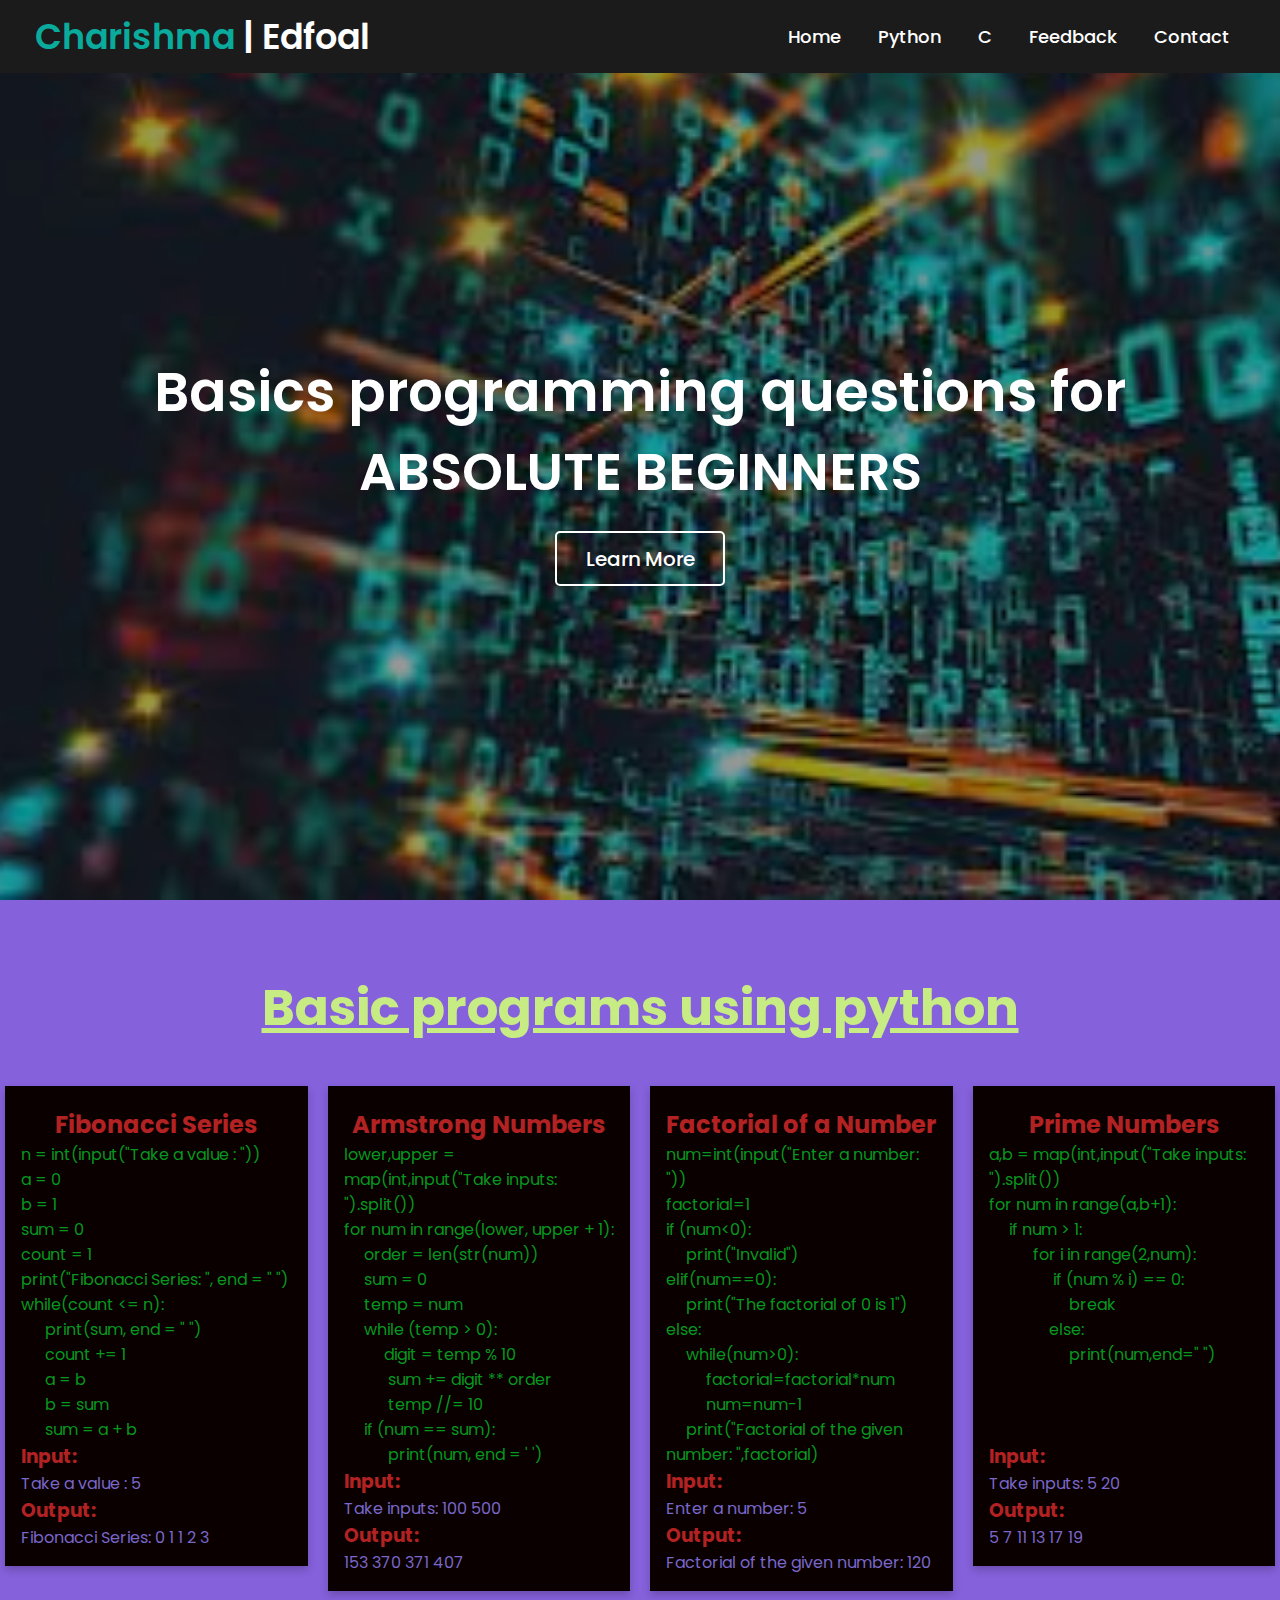
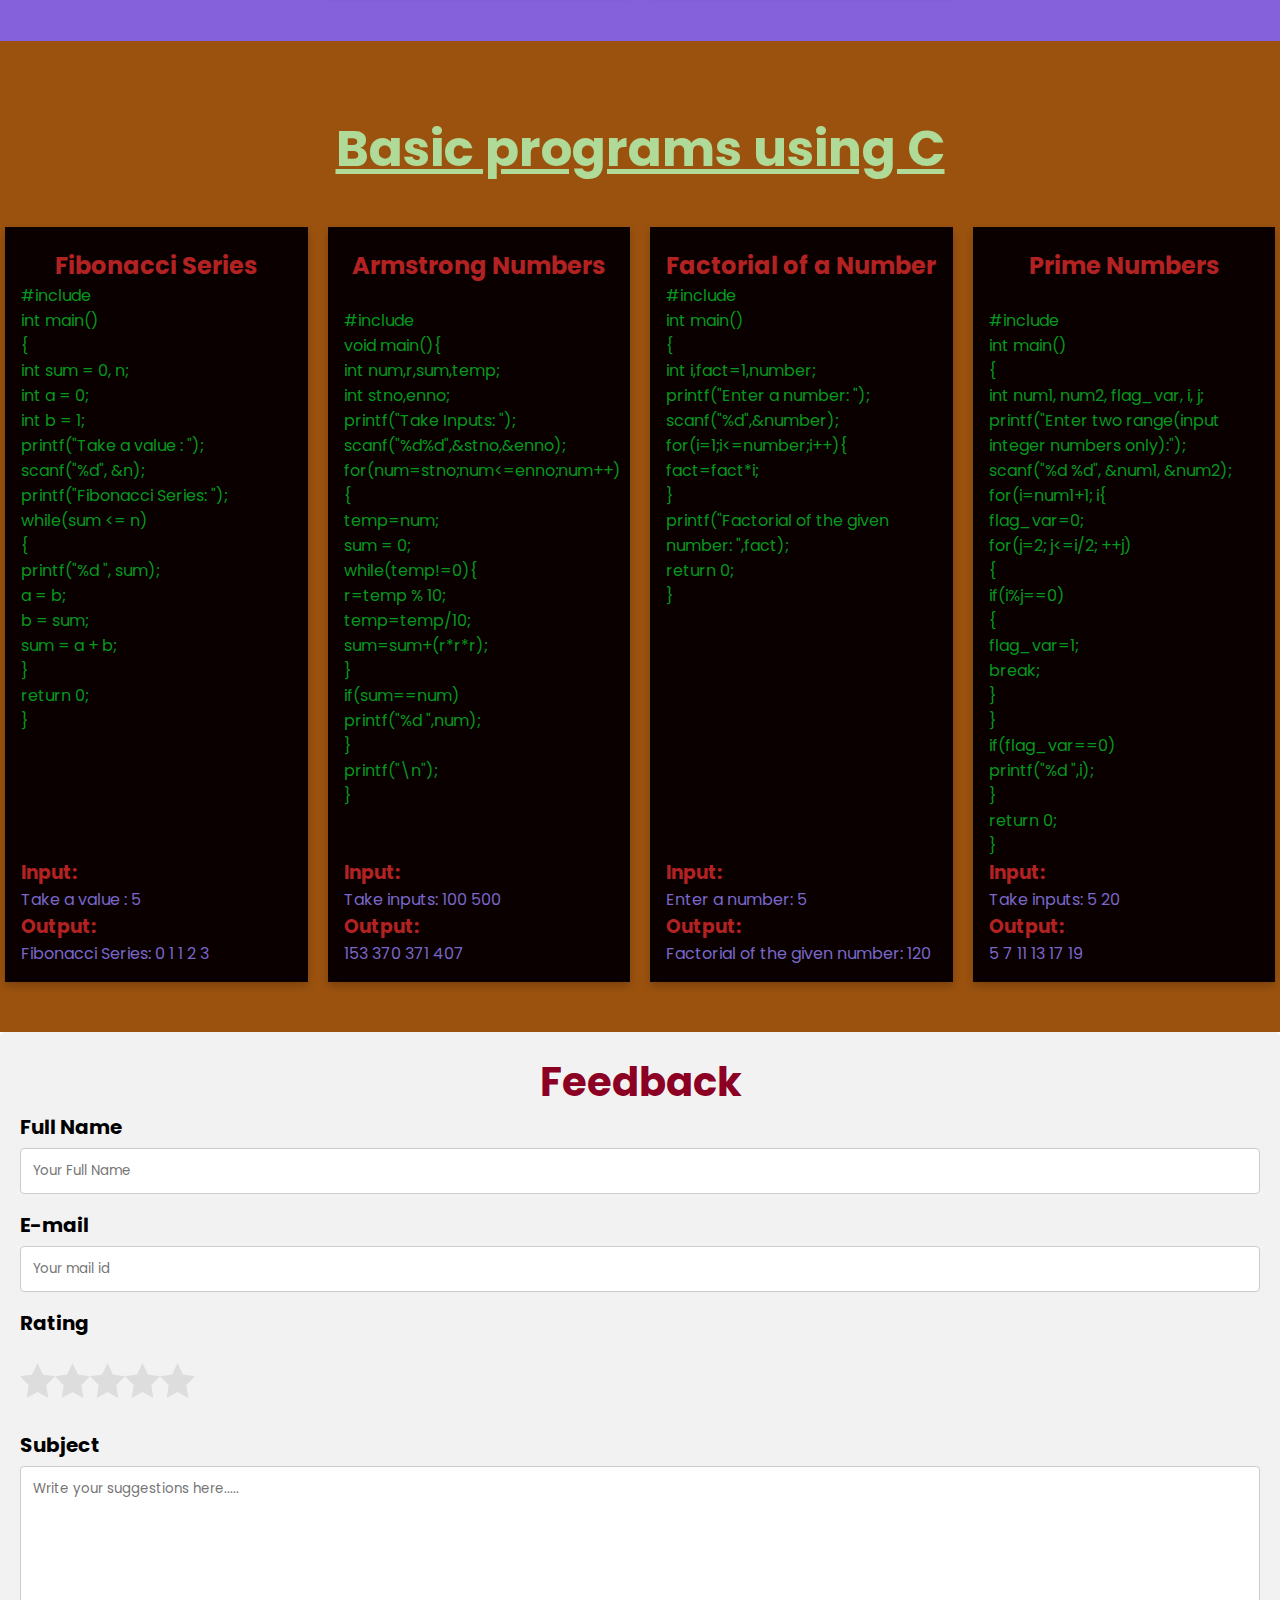
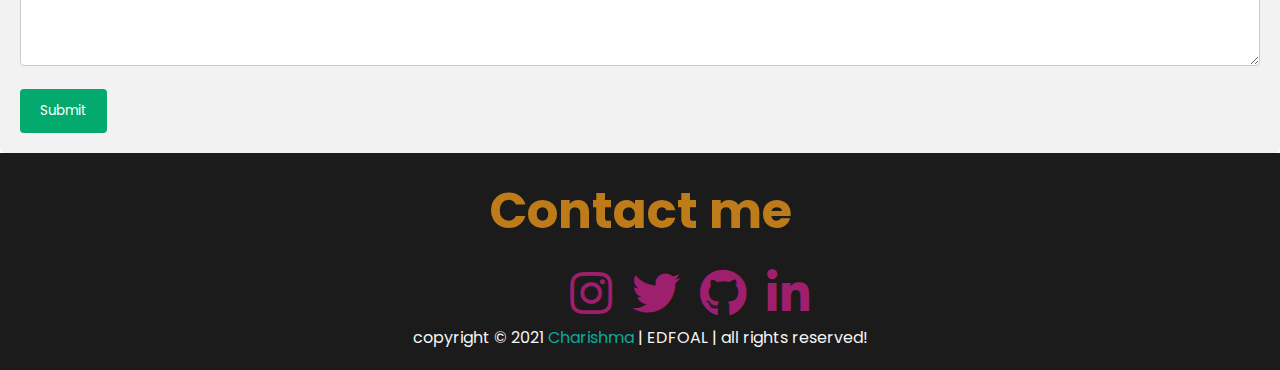
<file: Edfoal-Frontend/Creating a webpage/index.html>
<!DOCTYPE html>
<html lang="en" dir="ltr">
  <head>
    <meta charset="UTF-8">
    <meta name="viewport" content="width=device-width, initial-scale=1.0">
    <title> Charishma | Edfoal</title>
    <link rel="stylesheet" href="style.css">
    <link rel="stylesheet" href="https://cdnjs.cloudflare.com/ajax/libs/font-awesome/5.15.2/css/all.min.css"/>
    <link rel="stylesheet" href="https://cdnjs.cloudflare.com/ajax/libs/font-awesome/4.7.0/css/font-awesome.min.css">

  </head>
<body>
  <nav>
    <div class="menu">
      <div class="logo">
        <a href="#home"><span>Charishma</span> | <a href="https://edfoal.github.io/">Edfoal</a></a>
      </div>
      <ul>
        <li><a href="#home">Home</a></li>
        <li><a href="#python">Python</a></li>
        <li><a href="#C">C</a></li>
        <li><a href="#feedback">Feedback</a></li>
        <li><a href="#contact">Contact</a></li>

      </ul>
    </div>
  </nav>
  <section id="home">
  <div class="img"></div>
  <div class="center">
    <div class="title">Basics programming questions for</div>
    <div class="sub_title">ABSOLUTE BEGINNERS</div>
    <div class="btns">
      <button>Learn More</button>    
    </div>
  </div>
</section>

<!-----------------------------------------------------------Python section start----------------------------------------------------------->
  <section id="python">
      <div class="Programming">
        
        <div class="python-container">
          <div class="pythoncode">
            <h1 class="python-head">
              Basic programs using python
            </h1>
            <div class="row">
              <div class="column">
                <div class="card">
                  <h2 class="head">
                    Fibonacci Series
                  </h2>
                  <p class="p1">
                    n = int(input("Take a value : "))
                    <br>a = 0
                    <br>b = 1
                    <br>sum = 0
                    <br>count = 1
                    <br>print("Fibonacci Series: ", end = " ")
                    <br>while(count <= n):
                      <br>&nbsp;&nbsp;&nbsp;&nbsp;&nbsp;&nbsp;print(sum, end = " ")
                      <br>&nbsp;&nbsp;&nbsp;&nbsp;&nbsp;&nbsp;count += 1
                      <br>&nbsp;&nbsp;&nbsp;&nbsp;&nbsp;&nbsp;a = b
                      <br>&nbsp;&nbsp;&nbsp;&nbsp;&nbsp;&nbsp;b = sum
                      <br>&nbsp;&nbsp;&nbsp;&nbsp;&nbsp;&nbsp;sum = a + b
                  </p>
                    <h3 class="op-sec">Input:</h3>
                    <p class="p2">Take a value : 5</p>
                    <h3 class="op-sec">Output: </h3>
                    <p class="p2">Fibonacci Series: 0 1 1 2 3 </p>
                </div>
              </div>
              <div class="column">
                <div class="card">
                  <h2 class="head">
                    Armstrong Numbers
                  </h2>
                  <p class="p1">
                    lower,upper = map(int,input("Take inputs: ").split())<br>
                    for num in range(lower, upper + 1):<br>
                    &nbsp;&nbsp;&nbsp;&nbsp;&nbsp;order = len(str(num))
                    <br>&nbsp;&nbsp;&nbsp;&nbsp;&nbsp;sum = 0
                    <br>&nbsp;&nbsp;&nbsp;&nbsp;&nbsp;temp = num
                    <br>&nbsp;&nbsp;&nbsp;&nbsp;&nbsp;while (temp > 0):
                    <br>&nbsp;&nbsp;&nbsp;&nbsp;&nbsp;&nbsp;&nbsp;&nbsp;&nbsp;&nbsp;digit = temp % 10
                    <br>&nbsp;&nbsp;&nbsp;&nbsp;&nbsp;&nbsp;&nbsp;&nbsp;&nbsp;&nbsp;&nbsp;sum += digit ** order 
                    <br>&nbsp;&nbsp;&nbsp;&nbsp;&nbsp;&nbsp;&nbsp;&nbsp;&nbsp;&nbsp;&nbsp;temp //= 10
                    <br>&nbsp;&nbsp;&nbsp;&nbsp;&nbsp;if (num == sum):
                    <br>&nbsp;&nbsp;&nbsp;&nbsp;&nbsp;&nbsp;&nbsp;&nbsp;&nbsp;&nbsp;&nbsp;print(num, end = ' ')
                    
                  </p>
                    <h3 class="op-sec">Input:</h3>
                    <p class="p2">Take inputs:  100 500 </p>
                    <h3 class="op-sec">Output: </h3>
                    <p class="p2">153 370 371 407</p>
                </div>
              </div>
              <div class="column">
                <div class="card">
                  <h2 class="head">
                   Factorial of a Number
                  </h2>
                  <p class="p1">
                    num=int(input("Enter a number: "))
                    <br>factorial=1
                    <br>if (num<0):
                    <br>&nbsp;&nbsp;&nbsp;&nbsp;&nbsp;print("Invalid")
                    <br>elif(num==0):
                    <br>&nbsp;&nbsp;&nbsp;&nbsp;&nbsp;print("The factorial of 0 is 1")
                    <br>else:
                    <br>&nbsp;&nbsp;&nbsp;&nbsp;&nbsp;while(num>0):
                    <br>&nbsp;&nbsp;&nbsp;&nbsp;&nbsp;&nbsp;&nbsp;&nbsp;&nbsp;&nbsp;factorial=factorial*num
                    <br>&nbsp;&nbsp;&nbsp;&nbsp;&nbsp;&nbsp;&nbsp;&nbsp;&nbsp;&nbsp;num=num-1
                    <br>&nbsp;&nbsp;&nbsp;&nbsp;&nbsp;print("Factorial of the given number: ",factorial)
                  </p>
                    <h3 class="op-sec">Input:</h3>
                    <p class="p2">Enter a number: 5</p>
                    <h3 class="op-sec">Output: </h3>
                    <p class="p2">Factorial of the given number: 120</p>
                </div>
              </div>
              <div class="column">
                <div class="card">
                  <h2 class="head">
                    Prime Numbers 
                  </h2>
                  <p class="p1">
                    a,b = map(int,input("Take inputs: ").split())
                    <br>for num in range(a,b+1):  
                    
                    <br>&nbsp;&nbsp;&nbsp;&nbsp;&nbsp;if num > 1:  
                    <br>&nbsp;&nbsp;&nbsp;&nbsp;&nbsp;&nbsp;&nbsp;&nbsp;&nbsp;&nbsp; for i in range(2,num):
                    <br>&nbsp;&nbsp;&nbsp;&nbsp;&nbsp;&nbsp;&nbsp;&nbsp;&nbsp;&nbsp;&nbsp;&nbsp;&nbsp;&nbsp;&nbsp; if (num % i) == 0: 
                    <br>&nbsp;&nbsp;&nbsp;&nbsp;&nbsp;&nbsp;&nbsp;&nbsp;&nbsp;&nbsp;&nbsp;&nbsp;&nbsp;&nbsp;&nbsp;&nbsp;&nbsp;&nbsp;&nbsp;&nbsp;break  
                    <br>&nbsp;&nbsp;&nbsp;&nbsp;&nbsp;&nbsp;&nbsp;&nbsp;&nbsp;&nbsp;&nbsp;&nbsp;&nbsp;&nbsp;&nbsp;else:
                    <br>&nbsp;&nbsp;&nbsp;&nbsp;&nbsp;&nbsp;&nbsp;&nbsp;&nbsp;&nbsp;&nbsp;&nbsp;&nbsp;&nbsp;&nbsp;&nbsp;&nbsp;&nbsp;&nbsp;&nbsp;print(num,end=" ")

                  </p>
                  <br><br><br>
                    <h3 class="op-sec">Input:</h3>
                    <p class="p2">Take inputs: 5 20</p>
                    <h3 class="op-sec">Output: </h3>
                    <p class="p2">5 7 11 13 17 19</p>
                </div>
              </div>
            </div>

          </div>
        </div>
          
      </div>
  </section>
  <!-----------------------------------------------------------Python section end----------------------------------------------------------->

<!-----------------------------------------------------------C section start----------------------------------------------------------->

  <section id="C">
    <div class="ProgrammingC">
      
      <div class="C-container">
        <div class="Ccode">
          <h1 class="C-head">
            Basic programs using C
          </h1>
          <div class="row">
            <div class="column">
              <div class="card">
                <h2 class="head">
                  Fibonacci Series
                </h2>
                <p class="p1">
                  #include<stdio.h>
                  <br>int main()
                  <br>{
                  <br>int sum = 0, n;
                  <br> int a = 0;
                  <br> int b = 1;
                  <br> printf("Take a value : ");
                  <br> scanf("%d", &n);
                  <br> printf("Fibonacci Series: ");
                  <br> while(sum <= n)
                  <br> {
                  <br>printf("%d ", sum);
                  <br>  a = b; 
                  <br>  b = sum;
                  <br> sum = a + b; 
                  <br> }
                  <br>return 0;
                  <br> }
                    
                  </p><br><br><br><br><br>
                  <h3 class="op-sec">Input:</h3>
                  <p class="p2">Take a value : 5</p>
                  <h3 class="op-sec">Output: </h3>
                  <p class="p2">Fibonacci Series: 0 1 1 2 3 </p>
              </div>
            </div>
            <div class="column">
              <div class="card">
                <h2 class="head">
                  Armstrong Numbers
                </h2>
                <p class="p1">
                  <br>#include <stdio.h>
                  <br>void main(){
                  <br>int num,r,sum,temp;
                  <br>int stno,enno;
                  <br>printf("Take Inputs: ");
                  <br>scanf("%d%d",&stno,&enno);    
                  <br>for(num=stno;num<=enno;num++){
                  <br>temp=num;
                  <br>sum = 0;                    
                  <br>while(temp!=0){
                  <br>r=temp % 10;
                  <br>temp=temp/10;
                  <br>sum=sum+(r*r*r);
                  <br>}
                  <br>if(sum==num)
                  <br>printf("%d ",num);
                  <br>}
                  <br>printf("\n");
                  <br>}
                  
                </p><br><br>
                  <h3 class="op-sec">Input:</h3>
                  <p class="p2">Take inputs:  100 500 </p>
                  <h3 class="op-sec">Output: </h3>
                  <p class="p2">153 370 371 407</p>
              </div>
            </div>
            <div class="column">
              <div class="card">
                <h2 class="head">
                 Factorial of a Number
                </h2>
                <p class="p1">
                 #include<stdio.h>
                <br>int main()    
                <br>{    
                <br>int i,fact=1,number;    
                <br>printf("Enter a number: ");    
                <br>scanf("%d",&number);    
                <br>for(i=1;i<=number;i++){    
                <br>fact=fact*i;    
                <br>}    
                <br>printf("Factorial of the given number: ",fact);    
                <br>return 0;  
                <br>}   
                </p><br><br><br><br><br><br><br><br><br><br>
                  <h3 class="op-sec">Input:</h3>
                  <p class="p2">Enter a number: 5</p>
                  <h3 class="op-sec">Output: </h3>
                  <p class="p2">Factorial of the given number: 120</p>
              </div>
            </div>
            <div class="column">
              <div class="card">
                <h2 class="head">
                  Prime Numbers 
                </h2>
                <p class="p1">
                <br>#include <stdio.h>
                <br>int main()
                <br>{
                <br>int num1, num2, flag_var, i, j;
                <br>printf("Enter two range(input integer numbers only):");
                <br>scanf("%d %d", &num1, &num2);
                <br>for(i=num1+1; i<num2; ++i)
                <br>{
                <br>flag_var=0;
                <br>for(j=2; j<=i/2; ++j)
                <br>{
                <br>if(i%j==0)
                <br>{
                <br>flag_var=1;
                <br>break;
                <br>}
                <br>}
                <br>if(flag_var==0)
                <br>printf("%d ",i);
                <br>}
                <br>return 0;
                <br>}
                </p>
                  <h3 class="op-sec">Input:</h3>
                  <p class="p2">Take inputs: 5 20</p>
                  <h3 class="op-sec">Output: </h3>
                  <p class="p2">5 7 11 13 17 19</p>
              </div>
            </div>
          </div>

        </div>
      </div>
        
    </div>
</section>

<!-----------------------------------------------------------C section end----------------------------------------------------------->



  <!-------------------------------------------------FEEDBACK START------------------------------------------------------------------->

  <section id="feedback">
    <div class="feedback-container">
      <h1 class="feedback-head">
        Feedback
      </h1>
        <form>
          <label for="fname"><b>Full Name</b></label>
          <input type="text" id="fname" name="fullname" placeholder="Your Full Name">
          <label for="email"><b>E-mail</b></label>
          <input type="email" id="email" name="emailid" placeholder="Your mail id">
          <label for="rating"><b>Rating</b></label><br>
          <span class="star-rating">
            <input type="radio" name="rating2" value="1"><i></i>
            <input type="radio" name="rating2" value="2"><i></i>
            <input type="radio" name="rating2" value="3"><i></i>
            <input type="radio" name="rating2" value="4"><i></i>
            <input type="radio" name="rating2" value="5"><i></i>
          </span><br><br>
          <label type="subject"><b>Subject</b></label>
          <textarea id="subject" name="subject" placeholder="Write your suggestions here....." rows="3" style="height:200px"></textarea>
          <input type="submit" value="Submit">
          
        </form>
    </div>
  </section>

  <!---------------------------------------------------------------FEEDBACK END--------------------------------------------------------------------->


  <!----------------------------------------CONTACT START-------------------------------------------------------------------->
  <section id="contact">
    <div class="contact-container">
  
      <div class="brand">
        <h1 class="contact-head">Contact me</h1>
        <div class="icons">
          <a href="https://www.instagram.com/" target="_blank" class="fab fa-instagram" data-text="instagram"></a>
        <a href="https://twitter.com/?lang=en" target="_blank" class="fab fa-twitter" data-text="twitter"></a>
        <a href="https://github.com/" target="_blank" class="fab fa-github" data-text="github"></a>
        <a href="https://www.linkedin.com/" target="_blank" class="fab fa-linkedin" data-text="linkedin"></a>
        </div>
      </div>
      <p class="msg">copyright &copy; 2021 <span class="contact-span">Charishma</span> | EDFOAL |  all rights reserved!</p>
    </section>

      <!------------------------------------------CONTACT END------------------------------------------------------------------>

</body>
</html>
</file>
<file: Edfoal-Frontend/Creating a webpage/style.css>
@import url('https://fonts.googleapis.com/css2?family=Poppins:wght@200;300;400;500;600;700&display=swap');
*{
  margin: 0;
  padding: 0;
  box-sizing: border-box;
  font-family: 'Poppins',sans-serif;
}
::selection{
  color: #000;
  background: #fff;
}
nav{
  position: fixed;
  background: #1b1b1b;
  width: 100%;
  padding: 10px 0;
  z-index: 12;
}
nav .menu{
  max-width: 1250px;
  margin: auto;
  display: flex;
  align-items: center;
  justify-content: space-between;
  padding: 0 20px;
}
.menu .logo a{
  text-decoration: none;
  color: #fff;
  font-size: 35px;
  font-weight: 600;
}
.menu ul{
  display: inline-flex;
}
.menu ul li{
  list-style: none;
  margin-left: 7px;
}
.menu ul li:first-child{
  margin-left: 0px;
}
.menu ul li a{
  text-decoration: none;
  color: #fff;
  font-size: 18px;
  font-weight: 500;
  padding: 8px 15px;
  border-radius: 5px;
  transition: all 0.3s ease;
}
.menu ul li a:hover{
  background: #fff;
  color: black;
}
span{
  color:rgb(10, 170, 157);
}
.img{
  background: url('mainimage.jpg')no-repeat;
  width: 100%;
  height: 100vh;
  background-size: cover;
  background-position: center;
  position: relative;
}
.img::before{
  content: '';
  position: absolute;
  height: 100%;
  width: 100%;
  background: rgba(0, 0, 0, 0.4);
}
.center{
  position: absolute;
  top: 52%;
  left: 50%;
  transform: translate(-50%, -50%);
  width: 100%;
  padding: 0 20px;
  text-align: center;
}
.center .title{
  color: #fff;
  font-size: 55px;
  font-weight: 600;
}
.center .sub_title{
  color: #fff;
  font-size: 52px;
  font-weight: 600;
}
.center .btns{
  margin-top: 20px;
}
.center .btns button{
  height: 55px;
  width: 170px;
  border-radius: 5px;
  border: none;
  margin: 0 10px;
  border: 2px solid white;
  font-size: 20px;
  font-weight: 500;
  padding: 0 10px;
  cursor: pointer;
  outline: none;
  transition: all 0.3s ease;
}
.center .btns button{
  color: #fff;
  background: none;
}
.btns button:hover{
  background: white;
  color: black;
}


  .Programming{
    background-color: rgb(133, 97, 219);
    height:auto;
    width: 100%;

  }

  .python-head{
    color:rgb(200, 236, 132);
    padding-top:70px;
    padding-bottom:40px;
    text-align: center;
    font-size: 50px;
    text-decoration:underline

  }
  

  .column {
    float: left;
    width: 25%;
    padding: 0 10px;
    height:auto;
    margin-bottom:50px;
  }
    .row {margin: 0 -5px;}
  
  .row:after {
    content: "";
    display: table;
    clear: both;
  }
  .card {
    box-shadow: 0 4px 8px 0 rgba(0, 0, 0, 0.2); /* this adds the "card" effect */
    padding: 16px;
    
    background-color: #0a0000;
    height:auto;
  }
  .head{
    text-align:center;
    padding-top:5px;
    color:firebrick;


  }
  .p1{
    text-align:left;
    color:rgb(6, 151, 30);
  }
  .tab{
    margin-left:5px;
  }
  .op-sec{
    text-align: left;
    color:firebrick;
  }
  .p2{
    color:rgb(121, 103, 202);
  }
  .ProgrammingC{
  background-color: rgb(155, 82, 15);
  height:auto;
  width: 100%;
  }
  .C-head{
    color:rgb(176, 218, 151);
    padding-top:70px;
    padding-bottom:40px;
    text-align: center;
    font-size: 50px;
    text-decoration:underline
  }

  input[type=text],input[type=email], select, textarea {
    width: 100%; 
    padding: 12px; 
    border: 1px solid #ccc; 
    border-radius: 4px;
    box-sizing: border-box; 
    margin-top: 6px; 
    margin-bottom: 16px;
    resize: vertical;
  }
  input[type=submit] {
    background-color: #04AA6D;
    color: white;
    padding: 12px 20px;
    border: none;
    border-radius: 4px;
    cursor: pointer;
  }
  input[type=submit]:hover {
    background-color: #45a049;
  }
  .feedback-container {
    border-radius: 5px;
    background-color: #f2f2f2;
    padding: 20px;
  }
  
  .star-rating {
    margin: 25px 0 0px;
   font-size: 0;
   white-space: nowrap;
   display: inline-block;
   width: 175px;
   height: 35px;
   overflow: hidden;
   position: relative;
   background: url('[data-uri]');
   background-size: contain;
 }
 .star-rating i {
  opacity: 0;
  position: absolute;
  left: 0;
  top: 0;
  height: 100%;
  width: 20%;
  z-index: 1;
  background: url('[data-uri]');
  background-size: contain;
}
.star-rating input {
  opacity: 0;
  display: inline-block;
  width: 20%;
  height: 100%;
  margin: 0;
  padding: 0;
  z-index: 2;
  position: relative;
}
.star-rating input:hover + i,
.star-rating input:checked + i {
  opacity: 1;
}
.star-rating i ~ i {
  width: 40%;
}
.star-rating i ~ i ~ i {
  width: 60%;
}
.star-rating i ~ i ~ i ~ i {
  width: 80%;
}
.star-rating i ~ i ~ i ~ i ~ i {
  width: 100%;
}
label{
  font-size: 20px;;
}
.feedback-head{
  text-align: center;
  font-size: 40px;
  color:rgb(139, 0, 35)
}
.contact-container{
  height:auto;
  width:100%;
  background-color: #1b1b1b;
}
.contact-head{
  color:rgb(189, 123, 26);
  text-align: center;
  padding-top: 20px;
  font-size: 50px;
}
.brand .icons{
  display:flex;
  flex-flow:row;
  margin-left: 550px;
  
}
.brand .icons a{
  text-decoration: none;
  color:#9e1f6d;
  font-size: 3rem;
  margin: .5rem 0;
  position: relative;
  padding-left: 20px;
  margin-top: 20px;
  padding-bottom: 2opx;;
}
.msg{
  text-align: center;
  color:whitesmoke;
  padding-bottom: 20px;
}
</file>
